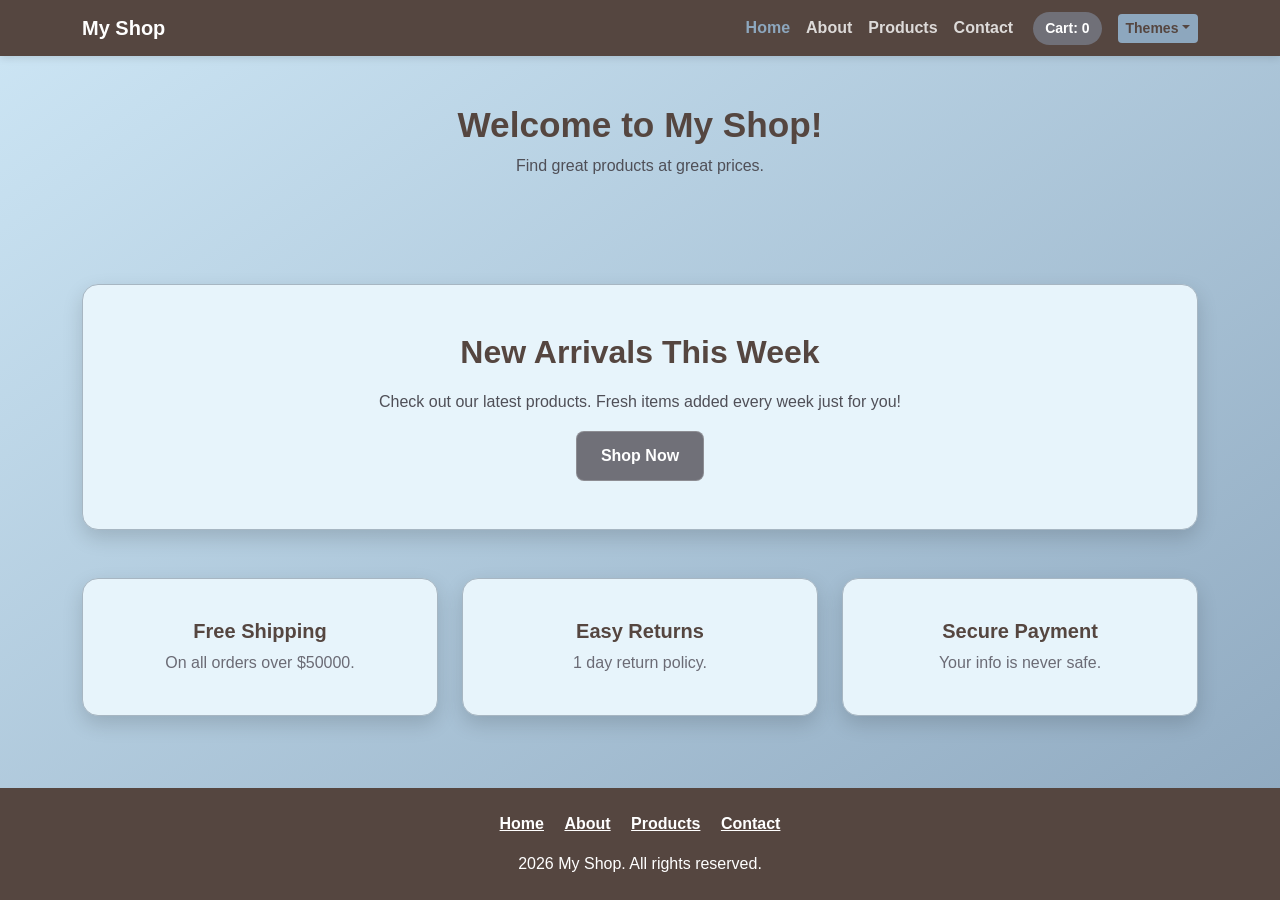
<file: index.html>
<!DOCTYPE html>
<html lang="en">
<head>
  <meta charset="UTF-8" />
  <meta name="viewport" content="width=device-width, initial-scale=1.0" />
  <title>My Shop - Home</title>

  
  <link
    href="https://cdn.jsdelivr.net/npm/bootstrap@5.3.3/dist/css/bootstrap.min.css"
    rel="stylesheet"
  />
  <link rel="stylesheet" href="styles.css" />
</head>
<body>

  
  <nav class="navbar navbar-expand-lg custom-navbar">
  <div class="container">
    <a class="navbar-brand text-white" href="index.html">My Shop</a>
    <button class="navbar-toggler bg-light" type="button" data-bs-toggle="collapse" data-bs-target="#mainNav">
      <span class="navbar-toggler-icon"></span>
    </button>

    <div class="collapse navbar-collapse" id="mainNav">
      <div class="navbar-nav ms-auto align-items-center">
        <a class="nav-link text-white" href="index.html">Home</a>
        <a class="nav-link text-white" href="about.html">About</a>
        <a class="nav-link text-white" href="products.html">Products</a>
        <a class="nav-link text-white" href="contact.html">Contact</a>
        <a href="cart.html" id="cart-count" class="cart-badge">Cart: 0</a>
        
        <div class="dropdown ms-3">
          <button class="btn btn-sm btn-theme-toggle dropdown-toggle" type="button" id="theme-dropdown-btn" data-bs-toggle="dropdown">
            Themes
          </button>
          <ul class="dropdown-menu dropdown-menu-end shadow">
            <li><button class="dropdown-item" onclick="setTheme('light')">Default Light</button></li>
            <li><button class="dropdown-item" onclick="setTheme('dark')">Midnight Dark</button></li>
            <li><button class="dropdown-item" onclick="setTheme('sunset')">Warm Sunset</button></li>
            <li><button class="dropdown-item" onclick="setTheme('crazy')">⚠️ Neon Crazy</button></li>
          </ul>
        </div>
      </div>
    </div>
  </div>
</nav>
          <!--
          <button class="btn btn-bd-primary dropdown-toggle" id="bd-theme" type="button" aria-expanded="false" data-bs-toggle="dropdown"> 
            <svg class="bi my-1 theme-icon-active" aria-hidden="true">
              <use href="#moon-stars-fill"></use>
            </svg> 
            <span class="" id="bd-theme-text">Toggle theme</span> 
          </button>
          -->
        

  <div class="container py-5 text-center">
    <h1 class="page-title">Welcome to My Shop!</h1>
    <p class="page-subtitle">Find great products at great prices.</p>
  </div>

  <div class="container pb-4">
    <div class="hero-box text-center">
      <h2>New Arrivals This Week</h2>
      <p>Check out our latest products. Fresh items added every week just for you!</p>
      <a href="products.html" class="shop-btn">Shop Now</a>
    </div>
  </div>

  <div class="container py-4">
    <div class="row g-4 justify-content-center">
      <div class="col-md-6 col-lg-4">
        <div class="card feature-card text-center p-4">
          <div class="card-body">
            <h3>Free Shipping</h3>
            <p>On all orders over $50000.</p>
          </div>
        </div>
      </div>

      <div class="col-md-6 col-lg-4">
        <div class="card feature-card text-center p-4">
          <div class="card-body">
            <h3>Easy Returns</h3>
            <p>1 day return policy.</p>
          </div>
        </div>
      </div>

      <div class="col-md-6 col-lg-4">
        <div class="card feature-card text-center p-4">
          <div class="card-body">
            <h3>Secure Payment</h3>
            <p>Your info is never safe.</p>
          </div>
        </div>
      </div>
    </div>
  </div>

  

  <footer class="text-center py-4 mt-5">
    <a href="index.html">Home</a>
    <a href="about.html">About</a>
    <a href="products.html">Products</a>
    <a href="contact.html">Contact</a>
    <div class="mt-3">
      <p class="mb-0">2026 My Shop. All rights reserved.</p>
    </div>
  </footer>

  <script src="script.js"></script>
  <script src="https://cdn.jsdelivr.net/npm/bootstrap@5.3.3/dist/js/bootstrap.bundle.min.js"></script>
</body>
</html>
</file>
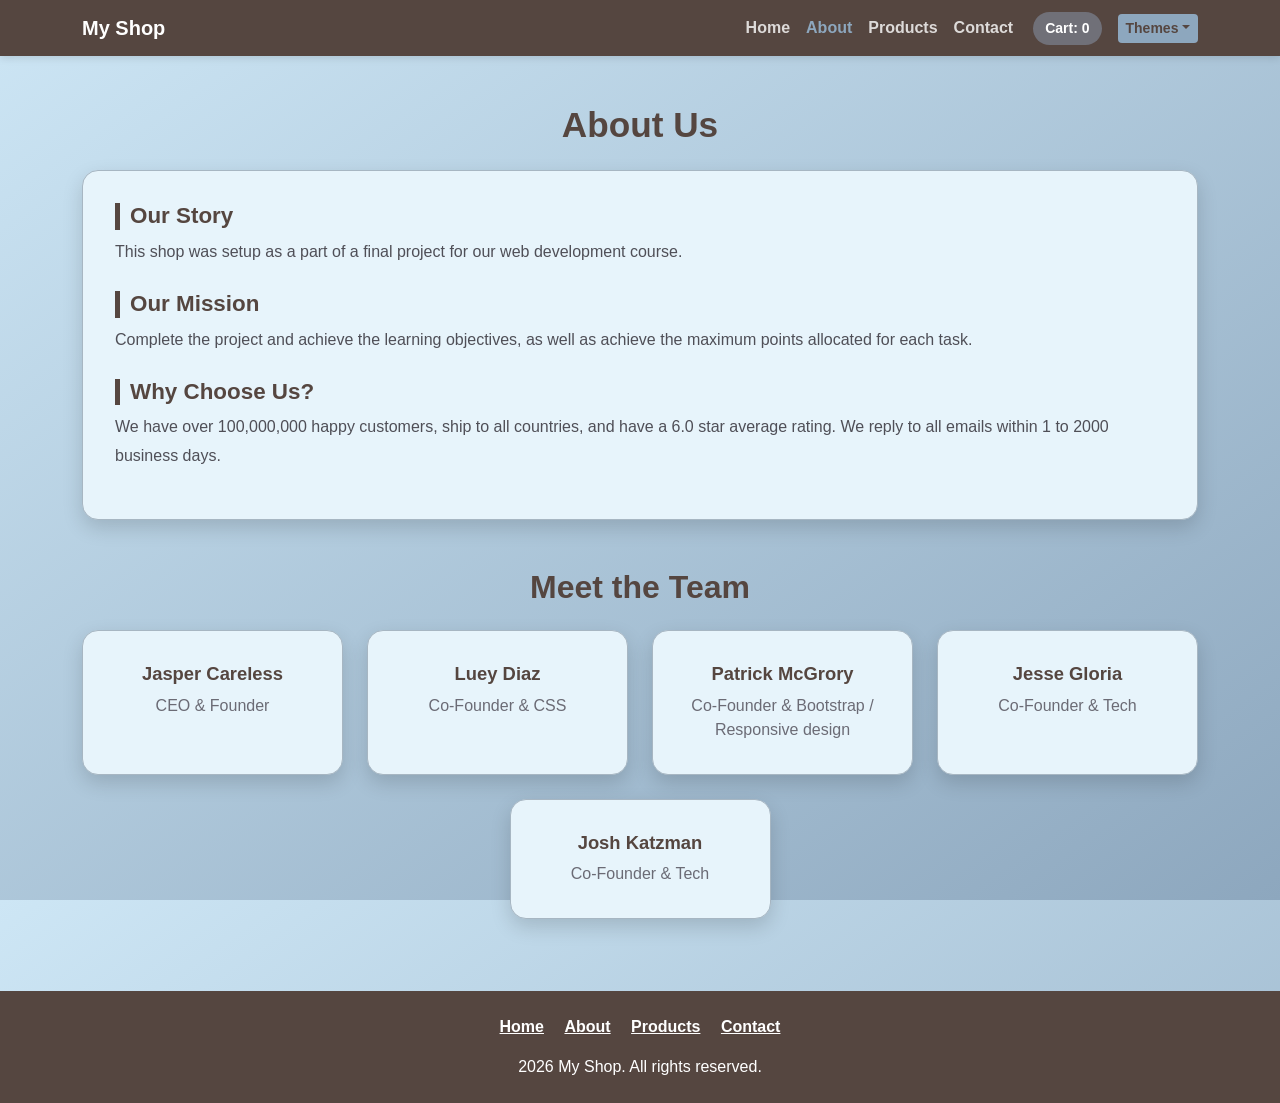
<file: about.html>
<!DOCTYPE html>
<html lang="en">
<head>
  <meta charset="UTF-8" />
  <meta name="viewport" content="width=device-width, initial-scale=1.0" />
  <title>Our Shop - About</title>

  
  <link
    href="https://cdn.jsdelivr.net/npm/bootstrap@5.3.3/dist/css/bootstrap.min.css"
    rel="stylesheet"
  />
  <link rel="stylesheet" href="styles.css" />
</head>
<body>

  <nav class="navbar navbar-expand-lg custom-navbar">
  <div class="container">
    <a class="navbar-brand text-white" href="index.html">My Shop</a>
    <button class="navbar-toggler bg-light" type="button" data-bs-toggle="collapse" data-bs-target="#mainNav">
      <span class="navbar-toggler-icon"></span>
    </button>

    <div class="collapse navbar-collapse" id="mainNav">
      <div class="navbar-nav ms-auto align-items-center">
        <a class="nav-link text-white" href="index.html">Home</a>
        <a class="nav-link text-white" href="about.html">About</a>
        <a class="nav-link text-white" href="products.html">Products</a>
        <a class="nav-link text-white" href="contact.html">Contact</a>
        <a href="cart.html" id="cart-count" class="cart-badge">Cart: 0</a>
        
        <div class="dropdown ms-3">
          <button class="btn btn-sm btn-theme-toggle dropdown-toggle" type="button" id="theme-dropdown-btn" data-bs-toggle="dropdown">
            Themes
          </button>
          <ul class="dropdown-menu dropdown-menu-end shadow">
            <li><button class="dropdown-item" onclick="setTheme('light')">Default Light</button></li>
            <li><button class="dropdown-item" onclick="setTheme('dark')">Midnight Dark</button></li>
            <li><button class="dropdown-item" onclick="setTheme('sunset')">Warm Sunset</button></li>
            <li><button class="dropdown-item" onclick="setTheme('crazy')">⚠️ Neon Crazy</button></li>
          </ul>
        </div>
      </div>
    </div>
  </div>
</nav>

  <div class="container py-5">
    <h1 class="page-title text-center mb-4">About Us</h1>

    <div class="content-box mx-auto">
      <h2>Our Story</h2>
      <p>This shop was setup as a part of a final project for our web development course.</p>

      <h2>Our Mission</h2>
      <p>Complete the project and achieve the learning objectives, as well as achieve the maximum points allocated for each task.</p>

      <h2>Why Choose Us?</h2>
      <p>We have over 100,000,000 happy customers, ship to all countries, and have a 6.0 star average rating. We reply to all emails within 1 to 2000 business days.</p>
    </div>
  </div>

  <div class="container pb-5">
    <h2 class="text-center team-title mb-4">Meet the Team</h2>
    <div class="row g-4 justify-content-center">
      <div class="col-sm-6 col-md-4 col-lg-3">
        <div class="card team-card text-center p-3">
          <div class="card-body">
            <h3>Jasper Careless</h3>
            <p>CEO & Founder</p>
          </div>
        </div>
      </div>

      <div class="col-sm-6 col-md-4 col-lg-3">
        <div class="card team-card text-center p-3">
          <div class="card-body">
            <h3>Luey Diaz</h3>
            <p>Co-Founder & CSS</p>
          </div>
        </div>
      </div>

      <div class="col-sm-6 col-md-4 col-lg-3">
        <div class="card team-card text-center p-3">
          <div class="card-body">
            <h3>Patrick McGrory</h3>
            <p>Co-Founder & Bootstrap / Responsive design</p>
          </div>
        </div>
      </div>

      <div class="col-sm-6 col-md-4 col-lg-3">
        <div class="card team-card text-center p-3">
          <div class="card-body">
            <h3>Jesse Gloria</h3>
            <p>Co-Founder & Tech</p>
          </div>
        </div>
      </div>

      <div class="col-sm-6 col-md-4 col-lg-3">
        <div class="card team-card text-center p-3">
          <div class="card-body">
            <h3>Josh Katzman</h3>
            <p>Co-Founder & Tech</p>
          </div>
        </div>
      </div>
    </div>
  </div>

  

  <footer class="text-center py-4 mt-4">
    <a href="index.html">Home</a>
    <a href="about.html">About</a>
    <a href="products.html">Products</a>
    <a href="contact.html">Contact</a>
    <div class="mt-3">
      <p class="mb-0">2026 My Shop. All rights reserved.</p>
    </div>
  </footer>

  <script src="script.js"></script>
  <script src="https://cdn.jsdelivr.net/npm/bootstrap@5.3.3/dist/js/bootstrap.bundle.min.js"></script>
</body>
</html>
</file>
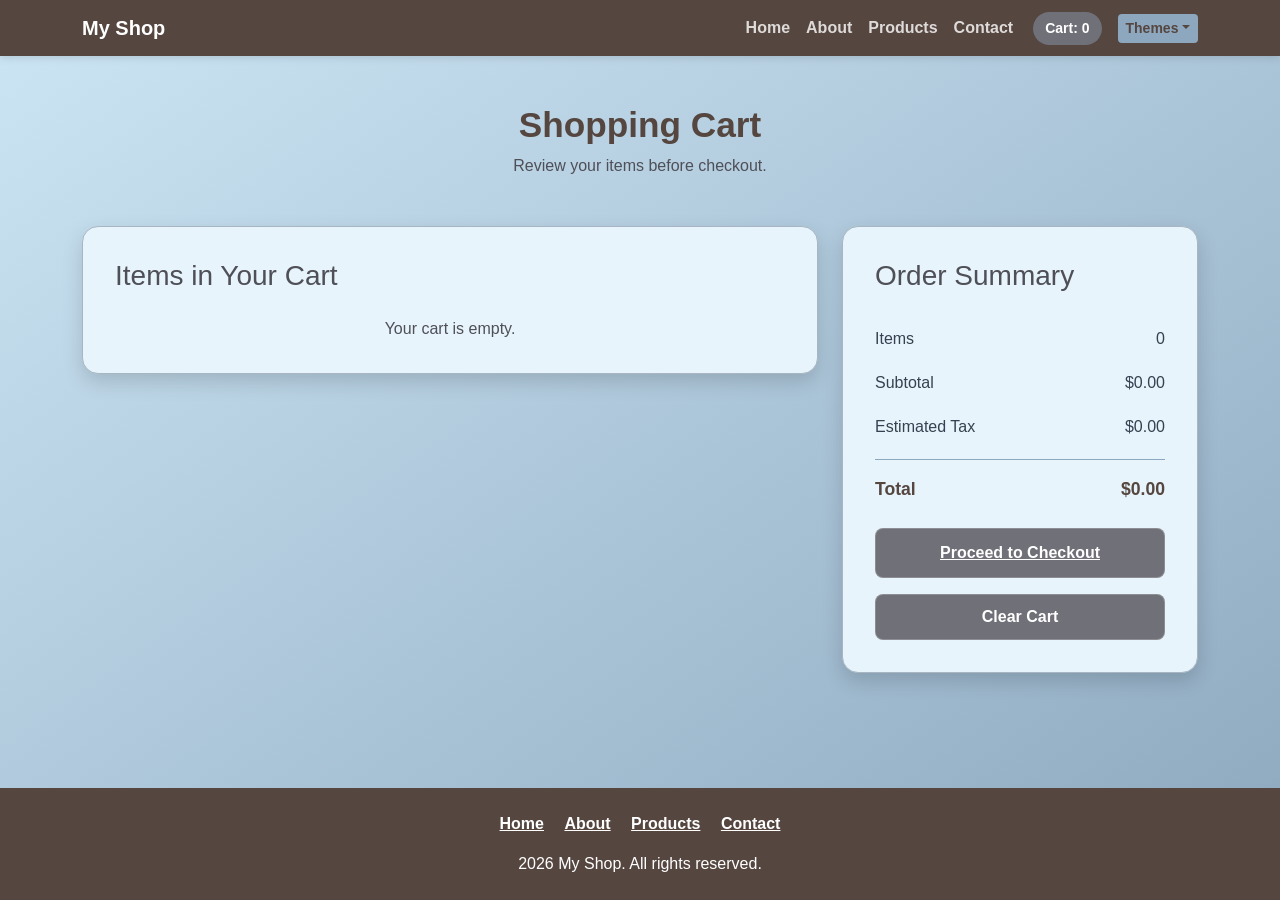
<file: cart.html>
<!DOCTYPE html>
<html lang="en">
<head>
  <meta charset="UTF-8" />
  <meta name="viewport" content="width=device-width, initial-scale=1.0" />
  <title>My Shop - Cart</title>

  <link
    href="https://cdn.jsdelivr.net/npm/bootstrap@5.3.3/dist/css/bootstrap.min.css"
    rel="stylesheet"
  />
  <link rel="stylesheet" href="styles.css" />
</head>
<body>

  <nav class="navbar navbar-expand-lg custom-navbar">
  <div class="container">
    <a class="navbar-brand text-white" href="index.html">My Shop</a>
    <button class="navbar-toggler bg-light" type="button" data-bs-toggle="collapse" data-bs-target="#mainNav">
      <span class="navbar-toggler-icon"></span>
    </button>

    <div class="collapse navbar-collapse" id="mainNav">
      <div class="navbar-nav ms-auto align-items-center">
        <a class="nav-link text-white" href="index.html">Home</a>
        <a class="nav-link text-white" href="about.html">About</a>
        <a class="nav-link text-white" href="products.html">Products</a>
        <a class="nav-link text-white" href="contact.html">Contact</a>
        <a href="cart.html" id="cart-count" class="cart-badge">Cart: 0</a>
        
        <div class="dropdown ms-3">
          <button class="btn btn-sm btn-theme-toggle dropdown-toggle" type="button" id="theme-dropdown-btn" data-bs-toggle="dropdown">
            Themes
          </button>
          <ul class="dropdown-menu dropdown-menu-end shadow">
            <li><button class="dropdown-item" onclick="setTheme('light')">Default Light</button></li>
            <li><button class="dropdown-item" onclick="setTheme('dark')">Midnight Dark</button></li>
            <li><button class="dropdown-item" onclick="setTheme('sunset')">Warm Sunset</button></li>
            <li><button class="dropdown-item" onclick="setTheme('crazy')">⚠️ Neon Crazy</button></li>
          </ul>
        </div>
      </div>
    </div>
  </div>
</nav>

  <div class="container py-5">
    <h1 class="page-title text-center mb-2">Shopping Cart</h1>
    <p class="page-subtitle text-center mb-5">Review your items before checkout.</p>

    <div class="row g-4">
      <div class="col-lg-8">
        <div class="cart-page-box">
          <h3 class="mb-4">Items in Your Cart</h3>
          <div id="cart-items"></div>
        </div>
      </div>

      <div class="col-lg-4">
        <div class="checkout-box">
          <h3 class="mb-4">Order Summary</h3>

          <div class="summary-row">
            <span>Items</span>
            <span id="cart-item-count">0</span>
          </div>

          <div class="summary-row">
            <span>Subtotal</span>
            <span id="cart-subtotal">$0.00</span>
          </div>

          <div class="summary-row">
            <span>Estimated Tax</span>
            <span id="cart-tax">$0.00</span>
          </div>

          <div class="summary-row total-row">
            <span>Total</span>
            <span id="cart-total">$0.00</span>
          </div>

          
          <a href="./checkout.html" class="send-btn mt-3 w-100 text-center d-block">
            Proceed to Checkout
          </a>

          <button class="clear-cart-btn mt-3 w-100" onclick="clearCart()">Clear Cart</button>
        </div>
      </div>
    </div>
  </div>



  <footer class="text-center py-4 mt-4">
    <a href="index.html">Home</a>
    <a href="about.html">About</a>
    <a href="products.html">Products</a>
    <a href="contact.html">Contact</a>
    <div class="mt-3">
      <p class="mb-0">2026 My Shop. All rights reserved.</p>
    </div>
  </footer>

  <script src="script.js"></script>
  <script src="https://cdn.jsdelivr.net/npm/bootstrap@5.3.3/dist/js/bootstrap.bundle.min.js"></script>
</body>
</html>
</file>
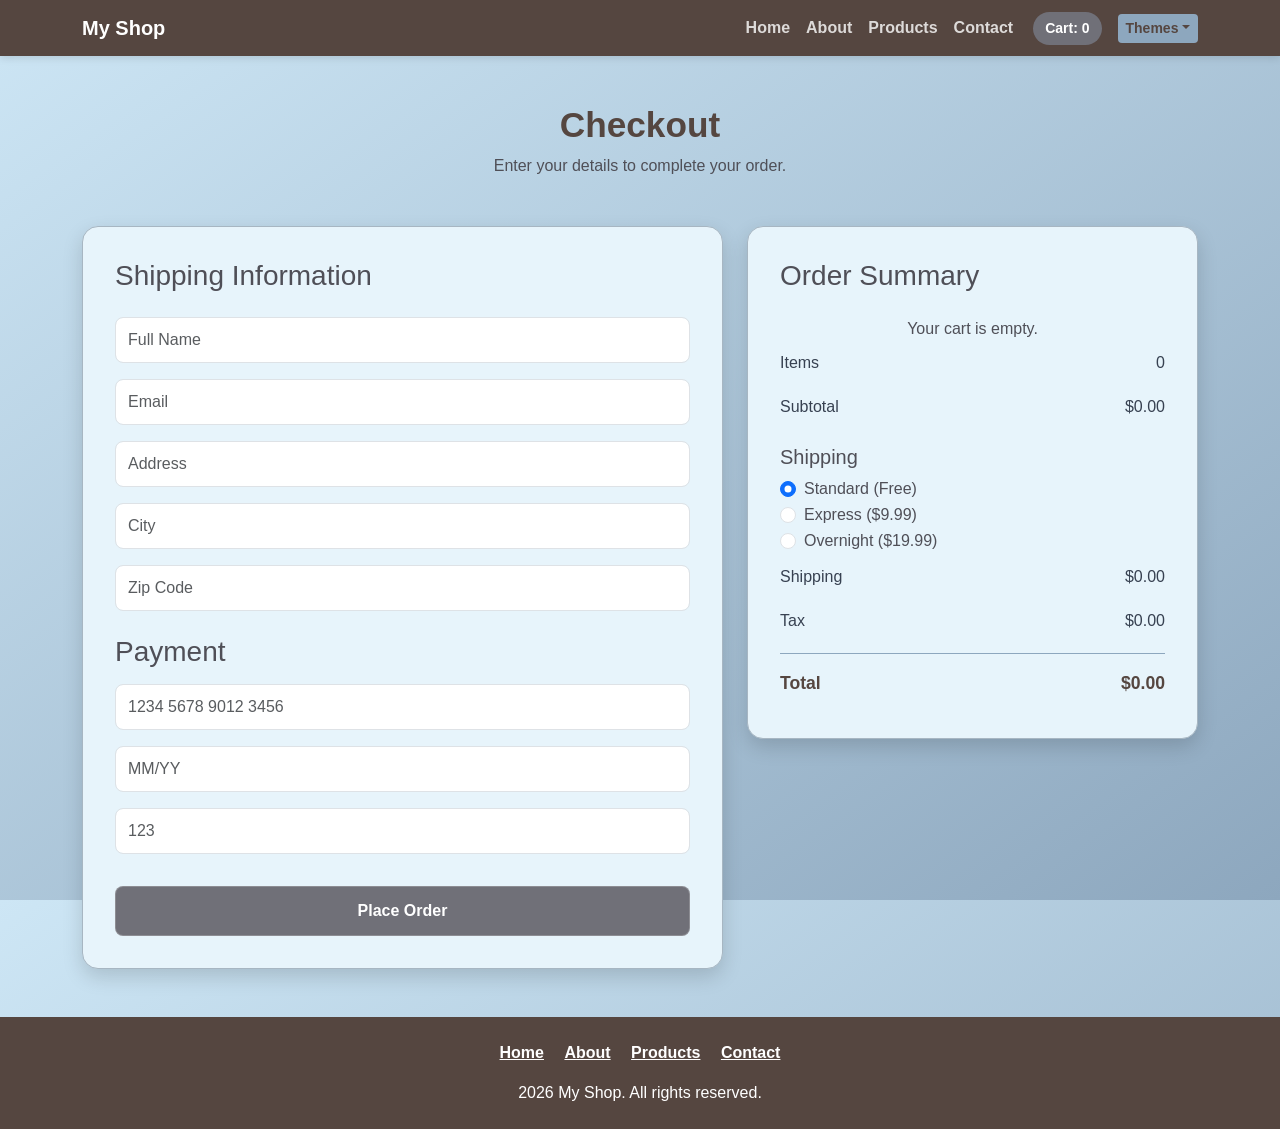
<file: checkout.html>
<!DOCTYPE html>
<html lang="en">
<head>
  <meta charset="UTF-8" />
  <meta name="viewport" content="width=device-width, initial-scale=1.0" />
  <title>My Shop - Checkout</title>

  <link href="https://cdn.jsdelivr.net/npm/bootstrap@5.3.3/dist/css/bootstrap.min.css" rel="stylesheet"/>
  <link rel="stylesheet" href="styles.css" />
</head>

<body>

  <nav class="navbar navbar-expand-lg custom-navbar">
  <div class="container">
    <a class="navbar-brand text-white" href="index.html">My Shop</a>
    <button class="navbar-toggler bg-light" type="button" data-bs-toggle="collapse" data-bs-target="#mainNav">
      <span class="navbar-toggler-icon"></span>
    </button>

    <div class="collapse navbar-collapse" id="mainNav">
      <div class="navbar-nav ms-auto align-items-center">
        <a class="nav-link text-white" href="index.html">Home</a>
        <a class="nav-link text-white" href="about.html">About</a>
        <a class="nav-link text-white" href="products.html">Products</a>
        <a class="nav-link text-white" href="contact.html">Contact</a>
        <a href="cart.html" id="cart-count" class="cart-badge">Cart: 0</a>
        
        <div class="dropdown ms-3">
          <button class="btn btn-sm btn-theme-toggle dropdown-toggle" type="button" id="theme-dropdown-btn" data-bs-toggle="dropdown">
            Themes
          </button>
          <ul class="dropdown-menu dropdown-menu-end shadow">
            <li><button class="dropdown-item" onclick="setTheme('light')">Default Light</button></li>
            <li><button class="dropdown-item" onclick="setTheme('dark')">Midnight Dark</button></li>
            <li><button class="dropdown-item" onclick="setTheme('sunset')">Warm Sunset</button></li>
            <li><button class="dropdown-item" onclick="setTheme('crazy')">⚠️ Neon Crazy</button></li>
          </ul>
        </div>
      </div>
    </div>
  </div>
</nav>

  <div class="container py-5">
    <h1 class="page-title text-center mb-2">Checkout</h1>
    <p class="page-subtitle text-center mb-5">Enter your details to complete your order.</p>

    <div class="row g-4">

      
      <div class="col-lg-7">
        <div class="form-box">
          <h3 class="mb-4">Shipping Information</h3>

          <input class="form-control mb-3" type="text" placeholder="Full Name">
          <input class="form-control mb-3" type="text" placeholder="Email">
          <input class="form-control mb-3" type="text" placeholder="Address">
          <input class="form-control mb-3" type="text" placeholder="City">
          <input class="form-control mb-3" type="text" placeholder="Zip Code">

          <h3 class="mt-4 mb-3">Payment</h3>

          <input class="form-control mb-3" id="card-number"
            placeholder="1234 5678 9012 3456"
            maxlength="19"
            oninput="formatCardNumber(this)">

          <input class="form-control mb-3" id="card-exp"
            placeholder="MM/YY"
            maxlength="5"
            oninput="formatExpiration(this)">

          <input class="form-control mb-3" id="card-cvv"
            placeholder="123"
            maxlength="3"
            oninput="formatCVV(this)">

          <button class="send-btn mt-3 w-100" onclick="placeOrder()">Place Order</button>

          <div id="order-success" class="mt-4 text-center" style="display:none;">
            <div class="p-3" style="background:#d1e7dd; border-radius:10px;">
              <h4>Order Confirmed!</h4>
              <p class="mb-1">Thank you for your purchase.</p>
              <p class="mb-0">A confirmation email will be sent shortly with your order details.</p>
            </div>
          </div>
        </div>
      </div>

      
      <div class="col-lg-5">
        <div class="checkout-box">
          <h3 class="mb-4">Order Summary</h3>

          <div id="cart-items"></div>

          <div class="summary-row">
            <span>Items</span>
            <span id="cart-item-count">0</span>
          </div>

          
          <div class="summary-row">
            <span>Subtotal</span>
            <span id="cart-subtotal">$0.00</span>
          </div>

          
          <div class="mt-3">
            <h5>Shipping</h5>

            <div class="form-check">
              <input class="form-check-input" type="radio" name="shipping" value="0" checked onchange="updateShipping()">
              <label class="form-check-label">Standard (Free)</label>
            </div>

            <div class="form-check">
              <input class="form-check-input" type="radio" name="shipping" value="9.99" onchange="updateShipping()">
              <label class="form-check-label">Express ($9.99)</label>
            </div>

            <div class="form-check">
              <input class="form-check-input" type="radio" name="shipping" value="19.99" onchange="updateShipping()">
              <label class="form-check-label">Overnight ($19.99)</label>
            </div>
          </div>

          <div class="summary-row">
            <span>Shipping</span>
            <span id="shipping-cost">$0.00</span>
          </div>

          
          <div class="summary-row">
            <span>Tax</span>
            <span id="cart-tax">$0.00</span>
          </div>

          <!-- TOTAL -->
          <div class="summary-row total-row">
            <span>Total</span>
            <span id="cart-total">$0.00</span>
          </div>

        </div>
      </div>

    </div>
  </div>



  <footer class="text-center py-4 mt-auto">
    <a href="index.html">Home</a>
    <a href="about.html">About</a>
    <a href="products.html">Products</a>
    <a href="contact.html">Contact</a>
    <div class="mt-3">
      <p class="mb-0">2026 My Shop. All rights reserved.</p>
    </div>
  </footer>

  <script src="script.js"></script>
  <script src="https://cdn.jsdelivr.net/npm/bootstrap@5.3.3/dist/js/bootstrap.bundle.min.js"></script>
</body>
</html>
</file>
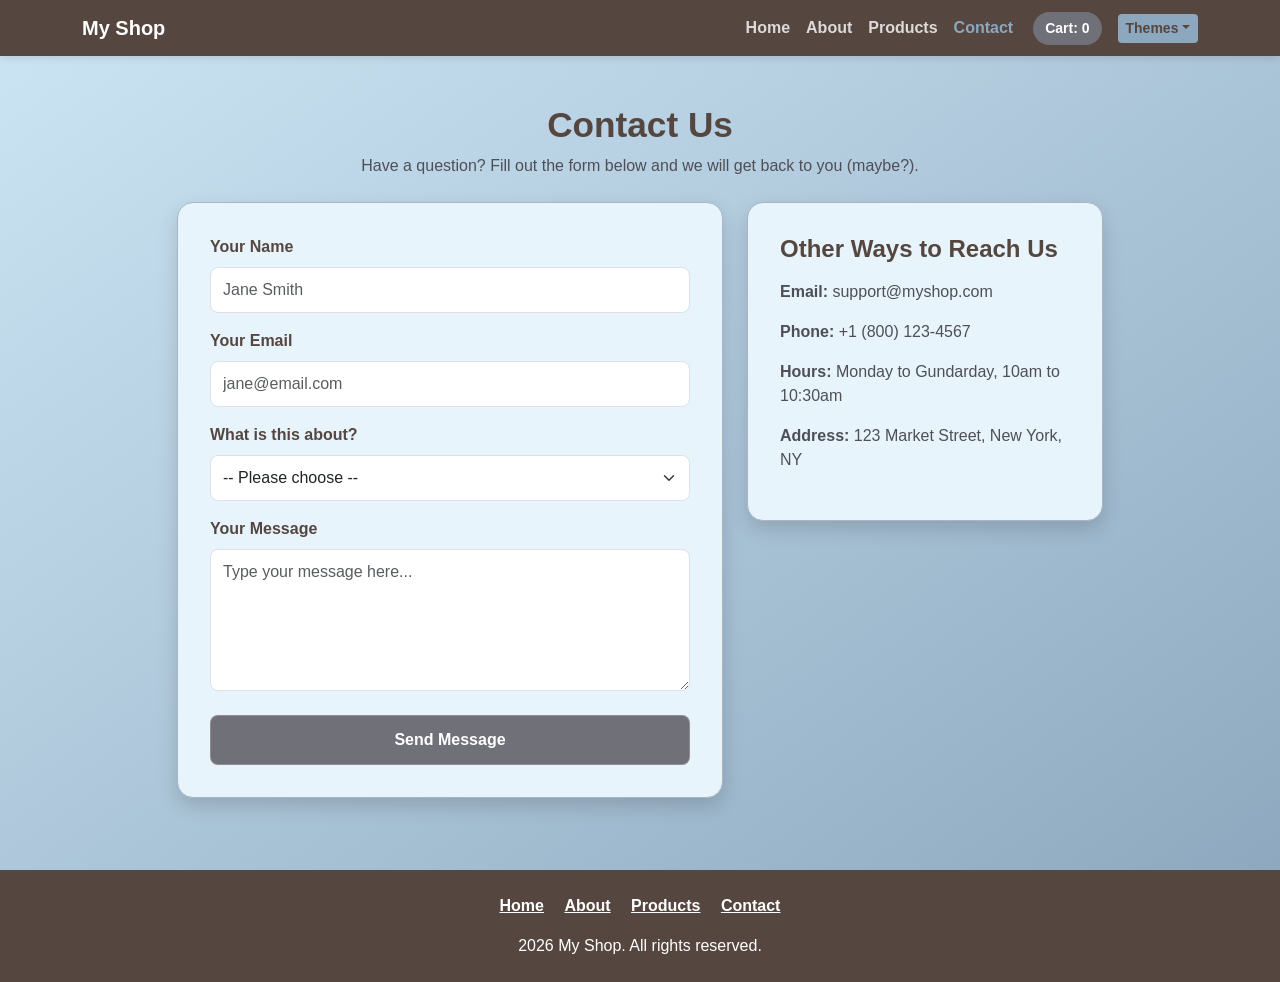
<file: contact.html>
<!DOCTYPE html>
<html lang="en">
<head>
  <meta charset="UTF-8" />
  <meta name="viewport" content="width=device-width, initial-scale=1.0" />
  <title>My Shop - Contact</title>

  
  <link
    href="https://cdn.jsdelivr.net/npm/bootstrap@5.3.3/dist/css/bootstrap.min.css"
    rel="stylesheet"
  />
  <link rel="stylesheet" href="styles.css" />
</head>
<body>

  <nav class="navbar navbar-expand-lg custom-navbar">
  <div class="container">
    <a class="navbar-brand text-white" href="index.html">My Shop</a>
    <button class="navbar-toggler bg-light" type="button" data-bs-toggle="collapse" data-bs-target="#mainNav">
      <span class="navbar-toggler-icon"></span>
    </button>

    <div class="collapse navbar-collapse" id="mainNav">
      <div class="navbar-nav ms-auto align-items-center">
        <a class="nav-link text-white" href="index.html">Home</a>
        <a class="nav-link text-white" href="about.html">About</a>
        <a class="nav-link text-white" href="products.html">Products</a>
        <a class="nav-link text-white" href="contact.html">Contact</a>
        <a href="cart.html" id="cart-count" class="cart-badge">Cart: 0</a>
        
        <div class="dropdown ms-3">
          <button class="btn btn-sm btn-theme-toggle dropdown-toggle" type="button" id="theme-dropdown-btn" data-bs-toggle="dropdown">
            Themes
          </button>
          <ul class="dropdown-menu dropdown-menu-end shadow">
            <li><button class="dropdown-item" onclick="setTheme('light')">Default Light</button></li>
            <li><button class="dropdown-item" onclick="setTheme('dark')">Midnight Dark</button></li>
            <li><button class="dropdown-item" onclick="setTheme('sunset')">Warm Sunset</button></li>
            <li><button class="dropdown-item" onclick="setTheme('crazy')">⚠️ Neon Crazy</button></li>
          </ul>
        </div>
      </div>
    </div>
  </div>
</nav>

  <div class="container py-5">
    <h1 class="page-title text-center">Contact Us</h1>
    <p class="page-subtitle text-center mb-4">Have a question? Fill out the form below and we will get back to you (maybe?).</p>

    <div class="row justify-content-center g-4">
      <div class="col-lg-6">
        <div class="form-box">
          <label class="form-label" for="name">Your Name</label>
          <input class="form-control" type="text" id="name" placeholder="Jane Smith" />

          <label class="form-label mt-3" for="email">Your Email</label>
          <input class="form-control" type="email" id="email" placeholder="jane@email.com" />

          <label class="form-label mt-3" for="subject">What is this about?</label>
          <select class="form-select" id="subject">
            <option value="">-- Please choose --</option>
            <option value="order">My Order</option>
            <option value="return">Returns</option>
            <option value="product">Product Question</option>
            <option value="other">Other</option>
          </select>

          <label class="form-label mt-3" for="message">Your Message</label>
          <textarea class="form-control" id="message" rows="5" placeholder="Type your message here..."></textarea>

          <button class="send-btn mt-4" onclick="sendMessage()">Send Message</button>

          <div id="success">Thank you! We will reply within 1 to 2000 business days.</div>
        </div>
      </div>

      <div class="col-lg-4">
        <div class="contact-box">
          <h2>Other Ways to Reach Us</h2>
          <p><strong>Email:</strong> support@myshop.com</p>
          <p><strong>Phone:</strong> +1 (800) 123-4567</p>
          <p><strong>Hours:</strong> Monday to Gundarday, 10am to 10:30am</p>
          <p><strong>Address:</strong> 123 Market Street, New York, NY</p>
        </div>
      </div>
    </div>
  </div>

  

  <footer class="text-center py-4 mt-4">
    <a href="index.html">Home</a>
    <a href="about.html">About</a>
    <a href="products.html">Products</a>
    <a href="contact.html">Contact</a>
    <div class="mt-3">
      <p class="mb-0">2026 My Shop. All rights reserved.</p>
    </div>
  </footer>

  <script src="script.js"></script>
  <script src="https://cdn.jsdelivr.net/npm/bootstrap@5.3.3/dist/js/bootstrap.bundle.min.js"></script>
</body>
</html>
</file>
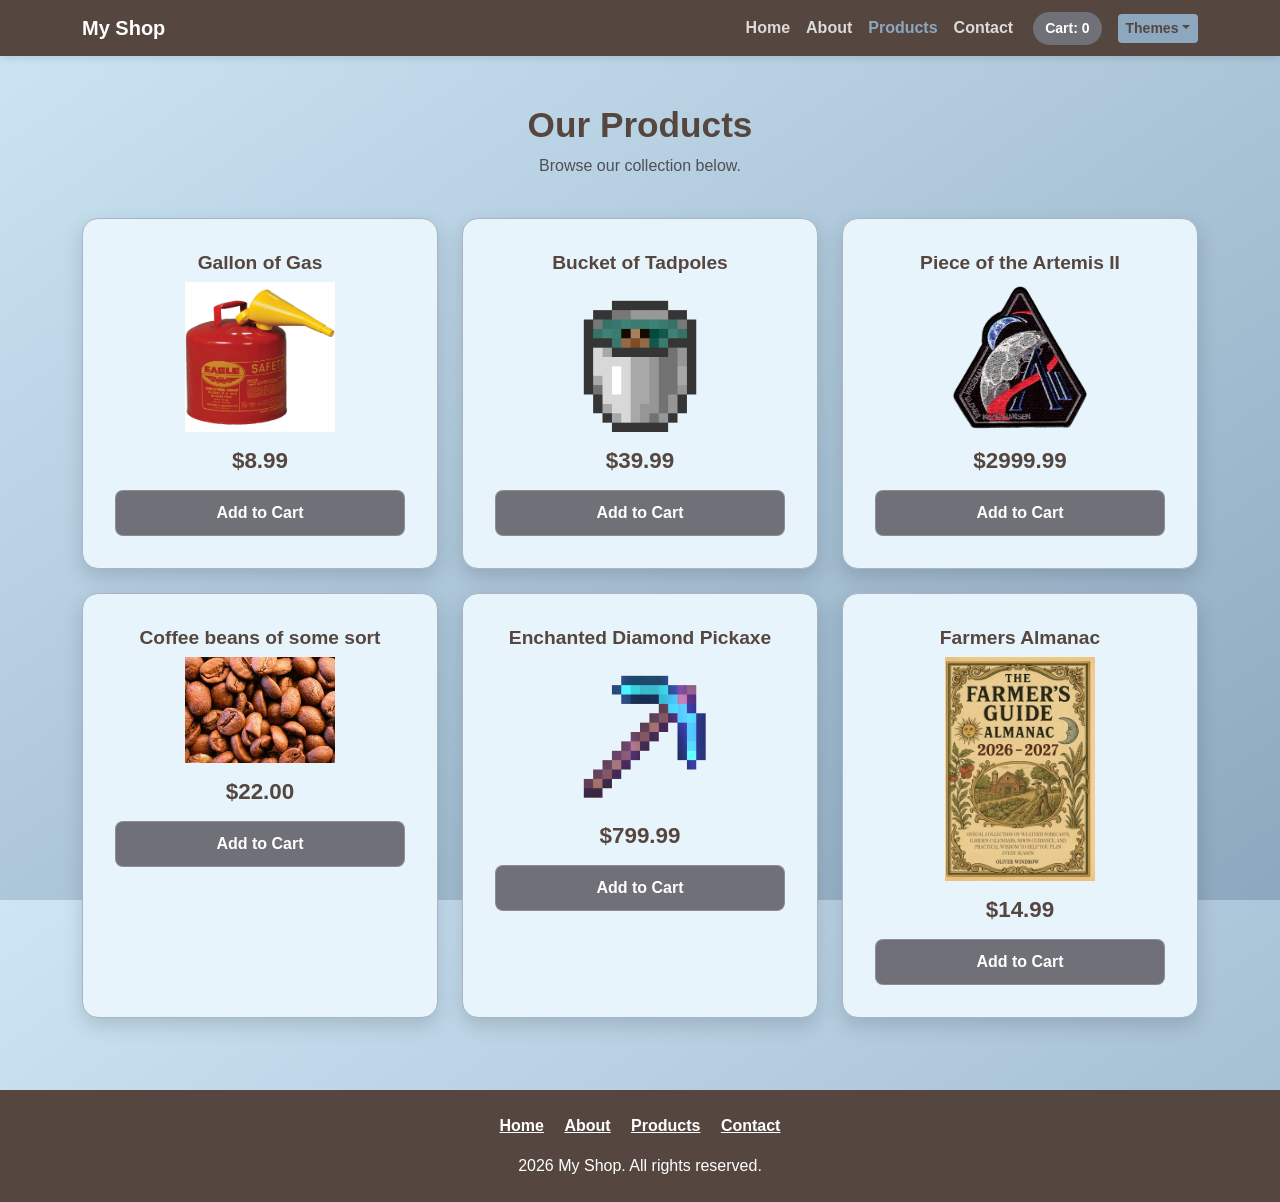
<file: products.html>
<!DOCTYPE html>
<html lang="en">
<head>
  <meta charset="UTF-8" />
  <meta name="viewport" content="width=device-width, initial-scale=1.0" />
  <title>My Shop - Products</title>

  
  <link
    href="https://cdn.jsdelivr.net/npm/bootstrap@5.3.3/dist/css/bootstrap.min.css"
    rel="stylesheet"
  />
  <link rel="stylesheet" href="styles.css" />
</head>
<body>

  <nav class="navbar navbar-expand-lg custom-navbar">
  <div class="container">
    <a class="navbar-brand text-white" href="index.html">My Shop</a>
    <button class="navbar-toggler bg-light" type="button" data-bs-toggle="collapse" data-bs-target="#mainNav">
      <span class="navbar-toggler-icon"></span>
    </button>

    <div class="collapse navbar-collapse" id="mainNav">
      <div class="navbar-nav ms-auto align-items-center">
        <a class="nav-link text-white" href="index.html">Home</a>
        <a class="nav-link text-white" href="about.html">About</a>
        <a class="nav-link text-white" href="products.html">Products</a>
        <a class="nav-link text-white" href="contact.html">Contact</a>
        <a href="cart.html" id="cart-count" class="cart-badge">Cart: 0</a>
        
        <div class="dropdown ms-3">
          <button class="btn btn-sm btn-theme-toggle dropdown-toggle" type="button" id="theme-dropdown-btn" data-bs-toggle="dropdown">
            Themes
          </button>
          <ul class="dropdown-menu dropdown-menu-end shadow">
            <li><button class="dropdown-item" onclick="setTheme('light')">Default Light</button></li>
            <li><button class="dropdown-item" onclick="setTheme('dark')">Midnight Dark</button></li>
            <li><button class="dropdown-item" onclick="setTheme('sunset')">Warm Sunset</button></li>
            <li><button class="dropdown-item" onclick="setTheme('crazy')">⚠️ Neon Crazy</button></li>
          </ul>
        </div>
      </div>
    </div>
  </div>
</nav>

  <div class="container py-5">
    <h1 class="page-title text-center">Our Products</h1>
    <p class="page-subtitle text-center">Browse our collection below.</p>

    <div id="cart-message">Item added to cart!</div>

    <div class="row g-4 mt-1">
      <div class="col-sm-6 col-lg-4">
        <div class="card product-card p-3 text-center">
          <div class="card-body">
            <h3>Gallon of Gas</h3>
            <p><img src="./Pictures/Gas.jpg" alt="A red and yellow container that has a yellow funnel"></p>
            <div class="price">$8.99</div>
            <button class="cart-btn" onclick="addToCart('Gallon of Gas')">Add to Cart</button>
          </div>
        </div>
      </div>

      <div class="col-sm-6 col-lg-4">
        <div class="card product-card p-3 text-center">
          <div class="card-body">
            <h3>Bucket of Tadpoles</h3>
            <p><img src="./Pictures/Bucket_of_Tadpole_JE1_BE1.png" alt="A bucket filled with a dark green water with a looks to be a tadpole poking its head out of the water."></p>
            <div class="price">$39.99</div>
            <button class="cart-btn" onclick="addToCart('Bucket of Tadpoles')">Add to Cart</button>
          </div>
        </div>
      </div>

      <div class="col-sm-6 col-lg-4">
        <div class="card product-card p-3 text-center">
          <div class="card-body">
            <h3>Piece of the Artemis II</h3>
            <p><img src="Pictures/Artemis II.webp" alt="The NASA offical Artemis 2 logo, which has a red line coming from the backgound where the Earth is to the foreground to where the moon is."></p>
            <div class="price">$2999.99</div>
            <button class="cart-btn" onclick="addToCart('Piece of the Artimis II')">Add to Cart</button>
          </div>
        </div>
      </div>

      <div class="col-sm-6 col-lg-4">
        <div class="card product-card p-3 text-center">
          <div class="card-body">
            <h3>Coffee beans of some sort</h3>
            <p><img src="Pictures/Coffee.jpg" alt="A pile of roasted coffee beans looks to be a lighter roast."></p>
            <div class="price">$22.00</div>
            <button class="cart-btn" onclick="addToCart('Coffee beans of some sort')">Add to Cart</button>
          </div>
        </div>
      </div>

      <div class="col-sm-6 col-lg-4">
        <div class="card product-card p-3 text-center">
          <div class="card-body">
            <h3>Enchanted Diamond Pickaxe</h3>
            <p><img src="Pictures/Enchanted_Diamond_Pickaxe.gif" alt="A GIF of a blue pickaxe with a purple haze fading over it."></p>
            <div class="price">$799.99</div>
            <button class="cart-btn" onclick="addToCart('Diamond Pickaxe')">Add to Cart</button>
          </div>
        </div>
      </div>

      <div class="col-sm-6 col-lg-4">
        <div class="card product-card p-3 text-center">
          <div class="card-body">
            <h3>Farmers Almanac</h3>
            <p><img src="Pictures/Almanac.jpg" alt="Yellow book that says The Farmers Guide Almanac 2026-2027"></p>
            <div class="price">$14.99</div>
            <button class="cart-btn" onclick="addToCart('Farmers Almanac')">Add to Cart</button>
          </div>
        </div>
      </div>
    </div>
  </div>



  <footer class="text-center py-4 mt-4">
    <a href="index.html">Home</a>
    <a href="about.html">About</a>
    <a href="products.html">Products</a>
    <a href="contact.html">Contact</a>
    <div class="mt-3">
      <p class="mb-0">2026 My Shop. All rights reserved.</p>
    </div>
  </footer>

  <script src="script.js"></script>
  <script src="https://cdn.jsdelivr.net/npm/bootstrap@5.3.3/dist/js/bootstrap.bundle.min.js"></script>
</body>
</html>
</file>
<file: styles.css>
:root {
  --bg: linear-gradient(to bottom right, #cde6f5, #8da7be);
  --nav: #554640;
  --nav-hover: #8da7be;
  --btn: #707078;
  --btn-hover: #554640;
  --text-dark: #554640;
  --text-body: #4f4f57;
  --text-soft: #6b6b75;
  --card-bg: #e7f4fb;
  --card-border: #a7b6c2;
  --success-bg: #8da7be;
  --success-border: #554640;
  --success-text: #ffffff;
  --shadow: 0 8px 20px rgba(0, 0, 0, 0.15);
  --shadow-hover: 0 12px 26px rgba(0, 0, 0, 0.25);
  --radius-lg: 16px;
  --radius-md: 8px;
}

html {
  scroll-behavior: smooth;
}

html, body {
  height: 100%;
}

body {
  font-family: Arial, sans-serif;
  background: var(--bg);
  color: var(--text-body);
  display: flex;
  flex-direction: column;
  min-height: 100vh;
  transition: background 0.4s ease, color 0.4s ease;
}

.container {
  flex: 1;
}

.custom-navbar,
footer {
  background-color: var(--nav);
  color: var(--text-dark);
}

.custom-navbar {
  box-shadow: 0 2px 8px rgba(0, 0, 0, 0.12);
}

.navbar-brand,
.nav-link {
  color: var(--text-dark) !important;
  font-weight: 600;
}

.nav-link:hover,
.nav-link.active-link,
footer a:hover {
  color: var(--nav-hover) !important;
}

footer a {
  color: var(--text-body);
  text-decoration: none;
  margin: 0 8px;
}

.page-title,
.team-title {
  color: var(--text-dark);
  font-weight: 700;
}

.page-title {
  font-size: 2.2rem;
}

.page-subtitle,
.content-box p,
.contact-box p,
.hero-box p {
  color: var(--text-body);
}

.hero-box,
.content-box,
.form-box,
.contact-box,
.team-card,
.product-card,
.feature-card,
.cart-page-box,
.checkout-box {
  background: var(--card-bg);
  border: 1px solid var(--card-border);
  border-radius: var(--radius-lg);
  box-shadow: var(--shadow);
  transition: transform 0.25s ease, box-shadow 0.25s ease, background-color 0.25s ease;
}

.hero-box:hover,
.content-box:hover,
.form-box:hover,
.contact-box:hover,
.team-card:hover,
.product-card:hover,
.feature-card:hover {
  transform: translateY(-4px);
  box-shadow: var(--shadow-hover);
}

.hero-box,
.content-box,
.form-box,
.contact-box,
.cart-page-box,
.checkout-box {
  padding: 2rem;
}

.hero-box {
  padding: 3rem 2rem;
}

.team-card,
.product-card,
.feature-card {
  height: 100%;
}

.hero-box h2,
.feature-card h3,
.team-card h3,
.product-card h3,
.contact-box h2,
.content-box h2 {
  color: var(--text-dark);
  font-weight: 700;
}

.hero-box h2 {
  margin-bottom: 1rem;
}

.feature-card h3 {
  font-size: 1.25rem;
}

.team-card h3 {
  font-size: 1.15rem;
}

.product-card h3 {
  font-size: 1.2rem;
}

.contact-box h2 {
  font-size: 1.5rem;
  margin-bottom: 1rem;
}

.content-box h2 {
  border-left: 5px solid #554640;
  padding-left: 10px;
  margin-top: 1.5rem;
  font-size: 1.4rem;
}

.content-box h2:first-child {
  margin-top: 0;
}

.hero-box p {
  line-height: 1.7;
}

.content-box p {
  line-height: 1.8;
}

.team-card p,
.product-card p {
  color: var(--text-soft);
  margin-bottom: 0;
}

.product-card p {
  font-size: 0.95rem;
  min-height: 48px;
}

.feature-card p {
  color: var(--text-soft);
  margin-bottom: 0;
}

.shop-btn,
.cart-btn,
.send-btn,
.clear-cart-btn,
.remove-btn {
  border: none;
  font-weight: 600;
  transition: 0.3s ease;
}

.shop-btn,
.cart-btn,
.send-btn {
  background-color: var(--btn);
  color: white;
}

.shop-btn:hover,
.cart-btn:hover,
.send-btn:hover {
  background-color: var(--btn-hover);
  color: white;
  transform: translateY(-2px);
}

.cart-btn,
.send-btn,
.clear-cart-btn {
  width: 100%;
}

.cart-btn,
.send-btn,
.clear-cart-btn {
  padding: 10px 12px;
  border-radius: var(--radius-md);
}

.send-btn {
  padding: 12px;
}

.shop-btn {
  display: inline-block;
  text-decoration: none;
  padding: 12px 24px;
  border-radius: var(--radius-md);
}

.remove-btn {
  background-color: #554640;
  color: white;
  padding: 7px 12px;
  border-radius: var(--radius-md);
  font-size: 14px;
}

.remove-btn:hover {
  background-color: #707078;
}

.clear-cart-btn {
  background-color: #87919e;
  color: white;
}

.clear-cart-btn:hover {
  background-color: #707078;
}

.form-label {
  font-weight: 700;
  color: var(--text-dark);
}

.form-control,
.form-select {
  border-radius: var(--radius-md);
  padding: 10px 12px;
}

.form-control:focus,
.form-select:focus {
  border-color: #8da7be;
  box-shadow: 0 0 0 3px rgba(141, 167, 190, 0.35);
}

#success {
  display: none;
  background-color: var(--success-bg);
  border: 1px solid var(--success-border);
  padding: 12px;
  margin-top: 15px;
  text-align: center;
  color: var(--success-text);
  border-radius: var(--radius-md);
  font-weight: 600;
}

.price,
.cart-price {
  font-weight: 700;
  color: var(--text-dark);
}

.price {
  font-size: 1.4rem;
  margin: 12px 0;
}

.cart-price {
  margin-bottom: 8px;
}

#cart-message {
  display: none;
  text-align: center;
  background: linear-gradient(135deg, #cde6f5, #8da7be);
  color: #554640;
  padding: 12px;
  margin: 10px auto 25px;
  max-width: 420px;
  border: 1px solid #a7b6c2;
  border-radius: 10px;
  font-weight: 600;
}

.cart-badge {
  margin-left: 12px;
  padding: 6px 12px;
  background-color: var(--btn);
  color: white;
  font-size: 14px;
  font-weight: 600;
  border-radius: 20px;
  display: inline-flex;
  align-items: center;
  text-decoration: none;
  transition: 0.3s ease;
}

.cart-badge:hover {
  background-color: var(--btn-hover);
  color: white;
  cursor: pointer;
}

.cart-item-row,
.summary-row {
  display: flex;
  justify-content: space-between;
  align-items: center;
}

.cart-item-row {
  gap: 20px;
  padding: 16px 0;
  border-bottom: 1px solid var(--card-border);
}

.cart-item-row:last-child {
  border-bottom: none;
}

.cart-item-right {
  text-align: right;
}

.summary-row {
  padding: 10px 0;
  color: #374151;
}

.total-row {
  border-top: 1px solid #8da7be;
  margin-top: 10px;
  padding-top: 16px;
  font-size: 1.1rem;
  font-weight: 700;
  color: var(--text-dark);
}

.reveal {
  opacity: 0;
  transform: translateY(18px);
}

.reveal.show {
  opacity: 1;
  transform: translateY(0);
  transition: opacity 0.6s ease, transform 0.6s ease;
}

@media (max-width: 768px) {
  .page-title {
    font-size: 1.9rem;
  }

  .hero-box,
  .content-box,
  .form-box,
  .contact-box,
  .cart-page-box,
  .checkout-box {
    padding: 1.5rem;
  }

  .cart-item-row {
    flex-direction: column;
    align-items: flex-start;
  }

  .cart-item-right {
    text-align: left;
  }
}

img {
  height: auto;
  width: 150px;
}

.dark-theme {
  --bg: linear-gradient(to bottom right, #000000, #0c1821);
  --nav: #0c1821;
  --nav-hover: #ccc9dc;
  --btn: #324a5f;
  --btn-hover: #1b2a41;
  --text-dark: #ccc9dc;
  --text-body: #ccc9dc;
  --text-soft: #94a3b8;
  --card-bg: #1b2a41;
  --card-border: #324a5f;
  --success-bg: #1b2a41;
  --success-border: #324a5f;
  --success-text: #ccc9dc;
  color: #ccc9dc;
}

.dark-theme .form-control,
.dark-theme .form-select {
  background-color: #0f172a !important;
  border-color: #334155 !important;
  color: #f1f5f9 !important;
}

.dark-theme .form-control::placeholder {
  color: #64748b;
}

.dark-theme .form-label,
.dark-theme .form-check-label {
  color: var(--text-dark);
}

.dark-theme .text-muted {
  color: #94a3b8 !important;
}

.dark-theme .summary-row {
  color: var(--text-body);
}

.dark-theme .cart-item-row {
  border-bottom: 1px solid #334155;
}

.dark-theme h3,
.dark-theme h5,
.dark-theme .total-row {
  color: #ffffff !important;
}


/* Shake Animation for Crazy Mode */
@keyframes shake {
  0% { transform: translate(1px, 1px) rotate(0deg); }
  10% { transform: translate(-1px, -2px) rotate(-1deg); }
  50% { transform: translate(-3px, 0px) rotate(1deg); }
  100% { transform: translate(1px, 1px) rotate(0deg); }
}

/* Navbar Button Styling */
.btn-outline-light {
  border-color: rgba(255, 255, 255, 0.5);
  transition: all 0.3s;
}

.btn-outline-light:hover {
  background-color: white;
  color: var(--nav) !important;
}

.custom-navbar .nav-link {
    color: #ffffff !important; /* Forces text to white */
    opacity: 0.8;
    transition: opacity 0.3s ease;
}

.custom-navbar .nav-link:hover, 
.custom-navbar .nav-link.active-link {
    color: #8da7be !important; /* Uses your theme's light blue for hover/active */
    opacity: 1;
}

/* Specific button style for the theme selector to ensure it's visible */
.btn-theme-toggle {
    background-color: #8da7be !important;
    color: #554640 !important;
    border: none !important;
    font-weight: bold;
}

/* Ensure footer links don't vanish either */
footer a {
    color: #554640 !important;
}

/* --- THEME OVERRIDES --- */
:root {
  --bg: linear-gradient(to bottom right, #cde6f5, #8da7be);
  --nav: #554640;
  --btn-bg: #707078;
  --btn-text: #ffffff;
  --footer-text: #ffffff;
  --footer-link: #ffffff;
}

/* 2. Midnight Dark */
[data-theme="dark"] {
  --bg: linear-gradient(to bottom right, #000000, #0c1821) !important;
  --nav: #0c1821;
  --btn-bg: #324a5f;
  --btn-text: #ccc9dc;
  --footer-text: #ccc9dc;
  --footer-link: #8da7be;
  background: var(--bg) !important;
}

/* 3. Warm Sunset */
[data-theme="sunset"] {
  --bg: linear-gradient(to bottom right, #ff9a9e, #fad0c4) !important;
  --nav: #6e4545;
  --btn-bg: #ffffff;
  --btn-text: #000000;
  --footer-text: #ffffff;
  --footer-link: #ffffff;
  background: var(--bg) !important;
}

/* 4. Neon Crazy */
[data-theme="crazy"] {
  --bg: repeating-radial-gradient(circle, #ff00ff, #00ffff 5%, #ffff00 10%) !important;
  --nav: #000000;
  --btn-bg: #00ff00;
  --btn-text: #000000;
  --footer-text: #ffff00;
  --footer-link: #ff00ff;
  background: var(--bg) !important;
}

.shop-btn, .cart-btn, .send-btn, .clear-cart-btn {
    background-color: var(--btn-bg) !important;
    color: var(--btn-text) !important;
    border: 1px solid rgba(255,255,255,0.2);
}

/* This fixes the Footer links so they don't stay brown in other themes */
footer {
    background-color: var(--nav) !important; 
    color: var(--footer-text) !important;
}

footer a {
    color: var(--footer-link) !important;
    font-weight: bold;
    text-decoration: underline;
}

/* This ensures the My Shop logo and nav links stay visible */
.custom-navbar .navbar-brand, 
.custom-navbar .nav-link {
    color: #ffffff !important; 
}
</file>
